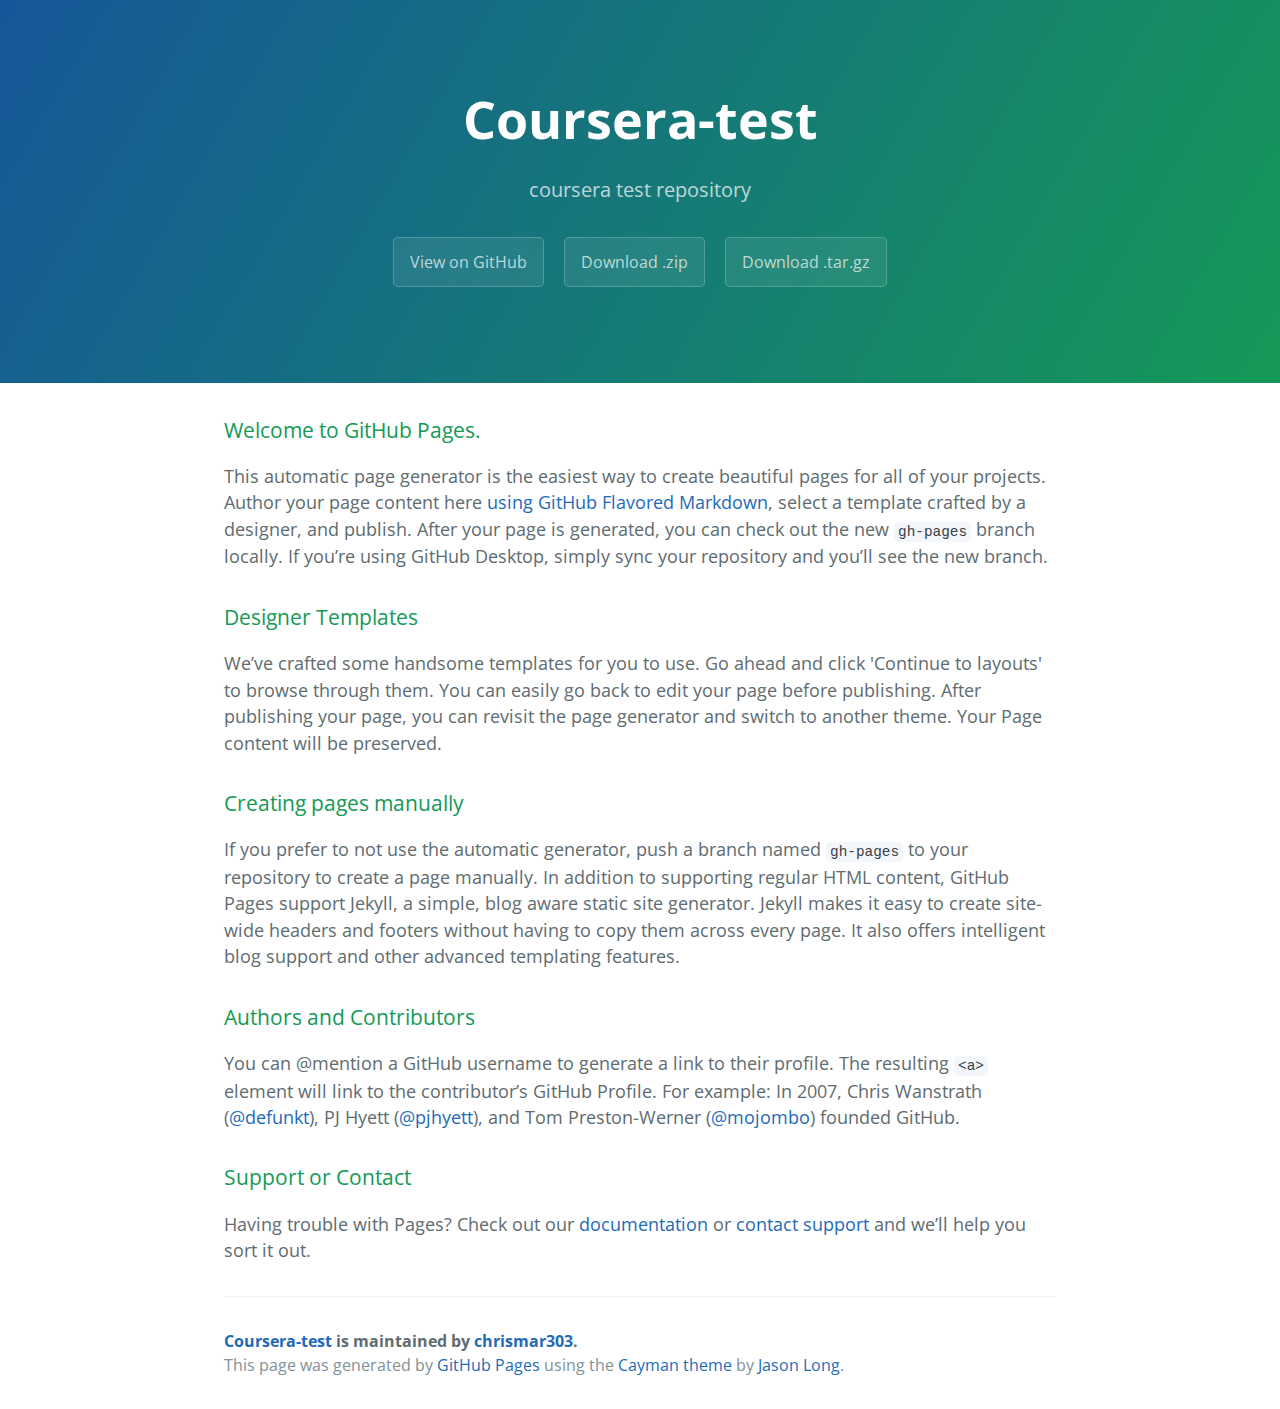
<file: index.html>
<!DOCTYPE html>
<html lang="en-us">
  <head>
    <meta charset="UTF-8">
    <title>Coursera-test by chrismar303</title>
    <meta name="viewport" content="width=device-width, initial-scale=1">
    <link rel="stylesheet" type="text/css" href="stylesheets/normalize.css" media="screen">
    <link href='https://fonts.googleapis.com/css?family=Open+Sans:400,700' rel='stylesheet' type='text/css'>
    <link rel="stylesheet" type="text/css" href="stylesheets/stylesheet.css" media="screen">
    <link rel="stylesheet" type="text/css" href="stylesheets/github-light.css" media="screen">
  </head>
  <body>
    <section class="page-header">
      <h1 class="project-name">Coursera-test</h1>
      <h2 class="project-tagline">coursera test repository</h2>
      <a href="https://github.com/chrismar303/coursera-test" class="btn">View on GitHub</a>
      <a href="https://github.com/chrismar303/coursera-test/zipball/master" class="btn">Download .zip</a>
      <a href="https://github.com/chrismar303/coursera-test/tarball/master" class="btn">Download .tar.gz</a>
    </section>

    <section class="main-content">
      <h3>
<a id="welcome-to-github-pages" class="anchor" href="#welcome-to-github-pages" aria-hidden="true"><span aria-hidden="true" class="octicon octicon-link"></span></a>Welcome to GitHub Pages.</h3>

<p>This automatic page generator is the easiest way to create beautiful pages for all of your projects. Author your page content here <a href="https://guides.github.com/features/mastering-markdown/">using GitHub Flavored Markdown</a>, select a template crafted by a designer, and publish. After your page is generated, you can check out the new <code>gh-pages</code> branch locally. If you’re using GitHub Desktop, simply sync your repository and you’ll see the new branch.</p>

<h3>
<a id="designer-templates" class="anchor" href="#designer-templates" aria-hidden="true"><span aria-hidden="true" class="octicon octicon-link"></span></a>Designer Templates</h3>

<p>We’ve crafted some handsome templates for you to use. Go ahead and click 'Continue to layouts' to browse through them. You can easily go back to edit your page before publishing. After publishing your page, you can revisit the page generator and switch to another theme. Your Page content will be preserved.</p>

<h3>
<a id="creating-pages-manually" class="anchor" href="#creating-pages-manually" aria-hidden="true"><span aria-hidden="true" class="octicon octicon-link"></span></a>Creating pages manually</h3>

<p>If you prefer to not use the automatic generator, push a branch named <code>gh-pages</code> to your repository to create a page manually. In addition to supporting regular HTML content, GitHub Pages support Jekyll, a simple, blog aware static site generator. Jekyll makes it easy to create site-wide headers and footers without having to copy them across every page. It also offers intelligent blog support and other advanced templating features.</p>

<h3>
<a id="authors-and-contributors" class="anchor" href="#authors-and-contributors" aria-hidden="true"><span aria-hidden="true" class="octicon octicon-link"></span></a>Authors and Contributors</h3>

<p>You can @mention a GitHub username to generate a link to their profile. The resulting <code>&lt;a&gt;</code> element will link to the contributor’s GitHub Profile. For example: In 2007, Chris Wanstrath (<a href="https://github.com/defunkt" class="user-mention">@defunkt</a>), PJ Hyett (<a href="https://github.com/pjhyett" class="user-mention">@pjhyett</a>), and Tom Preston-Werner (<a href="https://github.com/mojombo" class="user-mention">@mojombo</a>) founded GitHub.</p>

<h3>
<a id="support-or-contact" class="anchor" href="#support-or-contact" aria-hidden="true"><span aria-hidden="true" class="octicon octicon-link"></span></a>Support or Contact</h3>

<p>Having trouble with Pages? Check out our <a href="https://help.github.com/pages">documentation</a> or <a href="https://github.com/contact">contact support</a> and we’ll help you sort it out.</p>

      <footer class="site-footer">
        <span class="site-footer-owner"><a href="https://github.com/chrismar303/coursera-test">Coursera-test</a> is maintained by <a href="https://github.com/chrismar303">chrismar303</a>.</span>

        <span class="site-footer-credits">This page was generated by <a href="https://pages.github.com">GitHub Pages</a> using the <a href="https://github.com/jasonlong/cayman-theme">Cayman theme</a> by <a href="https://twitter.com/jasonlong">Jason Long</a>.</span>
      </footer>

    </section>

  
  </body>
</html>
</file>
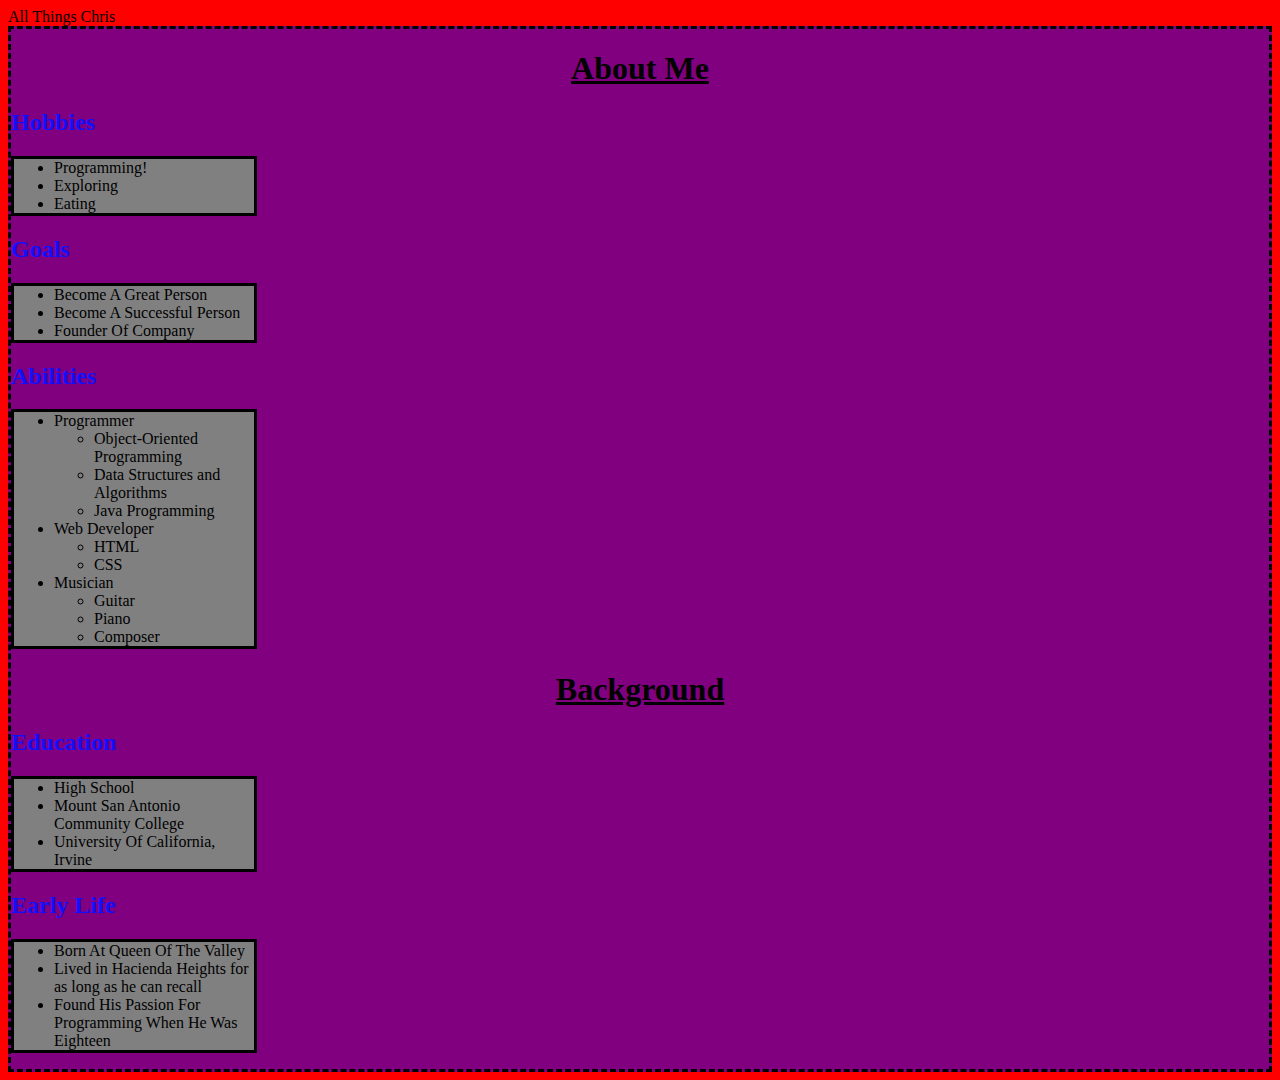
<file: mod-2/index.html>
<!DOCTYPE html>
<html>
<head>
	<title>King Of The Programmers</title>
	<style type="text/css">
		h1 {
			text-align: center;
			text-decoration: underline;
		}
		h2 {
			color: #1010ff;
		}
		.info {
			background-color: grey;
			width: 200px;
			border: solid;
		}

		.info > li {
			color: black
		}
		body {
			font-family: serif;
			background-color: red;
		}

		div {
			border: dashed;
			background-color: purple;
			border-width: 3px;

		}

		
	</style>
</head>
<body>

	<header>All Things Chris</header>
	<div>
		<h1>About Me</h1>
		<h2>Hobbies</h2>
			<ul class = "info">
				<li>Programming!</li>
				<li>Exploring</li>
				<li>Eating</li>
			</ul>
		<h2>Goals</h2>
			<ul class = "info">
				<li>Become A Great Person</li>
				<li>Become A Successful Person</li>
				<li>Founder Of Company</li>
			</ul>
		<h2>Abilities</h2>
			<ul class = "info">
				<li>
					Programmer
					<ul>
						<li>Object-Oriented Programming</li>
						<li>Data Structures and Algorithms</li>
						<li>Java Programming</li>
					</ul>
				</li>
				<li>
					Web Developer
					<ul>
						<li>HTML</li>
						<li>CSS</li>
					</ul>
				</li>
				<li>Musician
					<ul>
						<li>Guitar</li>
						<li>Piano</li>
						<li>Composer</li>
					</ul>
				</li>
			</ul>

		
		<h1>Background</h2>
			
		<h2>Education</h2>
			<ul class = "info">
				<li>High School</li>
				<li>Mount San Antonio Community College</li>
				<li>University Of California, Irvine</li>
			</ul>
		<h2>Early Life</h2>
			<ul class = "info">
				<li>Born At Queen Of The Valley</li>
				<li>Lived in Hacienda Heights for as long as he can recall</li>
				<li>Found His Passion For Programming When He Was Eighteen</li>
			</ul>
	</div>
</body>
</html>
</file>
<file: stylesheets/stylesheet.css>
* {
  box-sizing: border-box; }

body {
  padding: 0;
  margin: 0;
  font-family: "Open Sans", "Helvetica Neue", Helvetica, Arial, sans-serif;
  font-size: 16px;
  line-height: 1.5;
  color: #606c71; }

a {
  color: #1e6bb8;
  text-decoration: none; }
  a:hover {
    text-decoration: underline; }

.btn {
  display: inline-block;
  margin-bottom: 1rem;
  color: rgba(255, 255, 255, 0.7);
  background-color: rgba(255, 255, 255, 0.08);
  border-color: rgba(255, 255, 255, 0.2);
  border-style: solid;
  border-width: 1px;
  border-radius: 0.3rem;
  transition: color 0.2s, background-color 0.2s, border-color 0.2s; }
  .btn + .btn {
    margin-left: 1rem; }

.btn:hover {
  color: rgba(255, 255, 255, 0.8);
  text-decoration: none;
  background-color: rgba(255, 255, 255, 0.2);
  border-color: rgba(255, 255, 255, 0.3); }

@media screen and (min-width: 64em) {
  .btn {
    padding: 0.75rem 1rem; } }

@media screen and (min-width: 42em) and (max-width: 64em) {
  .btn {
    padding: 0.6rem 0.9rem;
    font-size: 0.9rem; } }

@media screen and (max-width: 42em) {
  .btn {
    display: block;
    width: 100%;
    padding: 0.75rem;
    font-size: 0.9rem; }
    .btn + .btn {
      margin-top: 1rem;
      margin-left: 0; } }

.page-header {
  color: #fff;
  text-align: center;
  background-color: #159957;
  background-image: linear-gradient(120deg, #155799, #159957); }

@media screen and (min-width: 64em) {
  .page-header {
    padding: 5rem 6rem; } }

@media screen and (min-width: 42em) and (max-width: 64em) {
  .page-header {
    padding: 3rem 4rem; } }

@media screen and (max-width: 42em) {
  .page-header {
    padding: 2rem 1rem; } }

.project-name {
  margin-top: 0;
  margin-bottom: 0.1rem; }

@media screen and (min-width: 64em) {
  .project-name {
    font-size: 3.25rem; } }

@media screen and (min-width: 42em) and (max-width: 64em) {
  .project-name {
    font-size: 2.25rem; } }

@media screen and (max-width: 42em) {
  .project-name {
    font-size: 1.75rem; } }

.project-tagline {
  margin-bottom: 2rem;
  font-weight: normal;
  opacity: 0.7; }

@media screen and (min-width: 64em) {
  .project-tagline {
    font-size: 1.25rem; } }

@media screen and (min-width: 42em) and (max-width: 64em) {
  .project-tagline {
    font-size: 1.15rem; } }

@media screen and (max-width: 42em) {
  .project-tagline {
    font-size: 1rem; } }

.main-content :first-child {
  margin-top: 0; }
.main-content img {
  max-width: 100%; }
.main-content h1, .main-content h2, .main-content h3, .main-content h4, .main-content h5, .main-content h6 {
  margin-top: 2rem;
  margin-bottom: 1rem;
  font-weight: normal;
  color: #159957; }
.main-content p {
  margin-bottom: 1em; }
.main-content code {
  padding: 2px 4px;
  font-family: Consolas, "Liberation Mono", Menlo, Courier, monospace;
  font-size: 0.9rem;
  color: #383e41;
  background-color: #f3f6fa;
  border-radius: 0.3rem; }
.main-content pre {
  padding: 0.8rem;
  margin-top: 0;
  margin-bottom: 1rem;
  font: 1rem Consolas, "Liberation Mono", Menlo, Courier, monospace;
  color: #567482;
  word-wrap: normal;
  background-color: #f3f6fa;
  border: solid 1px #dce6f0;
  border-radius: 0.3rem; }
  .main-content pre > code {
    padding: 0;
    margin: 0;
    font-size: 0.9rem;
    color: #567482;
    word-break: normal;
    white-space: pre;
    background: transparent;
    border: 0; }
.main-content .highlight {
  margin-bottom: 1rem; }
  .main-content .highlight pre {
    margin-bottom: 0;
    word-break: normal; }
.main-content .highlight pre, .main-content pre {
  padding: 0.8rem;
  overflow: auto;
  font-size: 0.9rem;
  line-height: 1.45;
  border-radius: 0.3rem; }
.main-content pre code, .main-content pre tt {
  display: inline;
  max-width: initial;
  padding: 0;
  margin: 0;
  overflow: initial;
  line-height: inherit;
  word-wrap: normal;
  background-color: transparent;
  border: 0; }
  .main-content pre code:before, .main-content pre code:after, .main-content pre tt:before, .main-content pre tt:after {
    content: normal; }
.main-content ul, .main-content ol {
  margin-top: 0; }
.main-content blockquote {
  padding: 0 1rem;
  margin-left: 0;
  color: #819198;
  border-left: 0.3rem solid #dce6f0; }
  .main-content blockquote > :first-child {
    margin-top: 0; }
  .main-content blockquote > :last-child {
    margin-bottom: 0; }
.main-content table {
  display: block;
  width: 100%;
  overflow: auto;
  word-break: normal;
  word-break: keep-all; }
  .main-content table th {
    font-weight: bold; }
  .main-content table th, .main-content table td {
    padding: 0.5rem 1rem;
    border: 1px solid #e9ebec; }
.main-content dl {
  padding: 0; }
  .main-content dl dt {
    padding: 0;
    margin-top: 1rem;
    font-size: 1rem;
    font-weight: bold; }
  .main-content dl dd {
    padding: 0;
    margin-bottom: 1rem; }
.main-content hr {
  height: 2px;
  padding: 0;
  margin: 1rem 0;
  background-color: #eff0f1;
  border: 0; }

@media screen and (min-width: 64em) {
  .main-content {
    max-width: 64rem;
    padding: 2rem 6rem;
    margin: 0 auto;
    font-size: 1.1rem; } }

@media screen and (min-width: 42em) and (max-width: 64em) {
  .main-content {
    padding: 2rem 4rem;
    font-size: 1.1rem; } }

@media screen and (max-width: 42em) {
  .main-content {
    padding: 2rem 1rem;
    font-size: 1rem; } }

.site-footer {
  padding-top: 2rem;
  margin-top: 2rem;
  border-top: solid 1px #eff0f1; }

.site-footer-owner {
  display: block;
  font-weight: bold; }

.site-footer-credits {
  color: #819198; }

@media screen and (min-width: 64em) {
  .site-footer {
    font-size: 1rem; } }

@media screen and (min-width: 42em) and (max-width: 64em) {
  .site-footer {
    font-size: 1rem; } }

@media screen and (max-width: 42em) {
  .site-footer {
    font-size: 0.9rem; } }
</file>
<file: stylesheets/github-light.css>
/*
The MIT License (MIT)

Copyright (c) 2016 GitHub, Inc.

Permission is hereby granted, free of charge, to any person obtaining a copy
of this software and associated documentation files (the "Software"), to deal
in the Software without restriction, including without limitation the rights
to use, copy, modify, merge, publish, distribute, sublicense, and/or sell
copies of the Software, and to permit persons to whom the Software is
furnished to do so, subject to the following conditions:

The above copyright notice and this permission notice shall be included in all
copies or substantial portions of the Software.

THE SOFTWARE IS PROVIDED "AS IS", WITHOUT WARRANTY OF ANY KIND, EXPRESS OR
IMPLIED, INCLUDING BUT NOT LIMITED TO THE WARRANTIES OF MERCHANTABILITY,
FITNESS FOR A PARTICULAR PURPOSE AND NONINFRINGEMENT. IN NO EVENT SHALL THE
AUTHORS OR COPYRIGHT HOLDERS BE LIABLE FOR ANY CLAIM, DAMAGES OR OTHER
LIABILITY, WHETHER IN AN ACTION OF CONTRACT, TORT OR OTHERWISE, ARISING FROM,
OUT OF OR IN CONNECTION WITH THE SOFTWARE OR THE USE OR OTHER DEALINGS IN THE
SOFTWARE.

*/

.pl-c /* comment */ {
  color: #969896;
}

.pl-c1 /* constant, variable.other.constant, support, meta.property-name, support.constant, support.variable, meta.module-reference, markup.raw, meta.diff.header */,
.pl-s .pl-v /* string variable */ {
  color: #0086b3;
}

.pl-e /* entity */,
.pl-en /* entity.name */ {
  color: #795da3;
}

.pl-smi /* variable.parameter.function, storage.modifier.package, storage.modifier.import, storage.type.java, variable.other */,
.pl-s .pl-s1 /* string source */ {
  color: #333;
}

.pl-ent /* entity.name.tag */ {
  color: #63a35c;
}

.pl-k /* keyword, storage, storage.type */ {
  color: #a71d5d;
}

.pl-s /* string */,
.pl-pds /* punctuation.definition.string, string.regexp.character-class */,
.pl-s .pl-pse .pl-s1 /* string punctuation.section.embedded source */,
.pl-sr /* string.regexp */,
.pl-sr .pl-cce /* string.regexp constant.character.escape */,
.pl-sr .pl-sre /* string.regexp source.ruby.embedded */,
.pl-sr .pl-sra /* string.regexp string.regexp.arbitrary-repitition */ {
  color: #183691;
}

.pl-v /* variable */ {
  color: #ed6a43;
}

.pl-id /* invalid.deprecated */ {
  color: #b52a1d;
}

.pl-ii /* invalid.illegal */ {
  color: #f8f8f8;
  background-color: #b52a1d;
}

.pl-sr .pl-cce /* string.regexp constant.character.escape */ {
  font-weight: bold;
  color: #63a35c;
}

.pl-ml /* markup.list */ {
  color: #693a17;
}

.pl-mh /* markup.heading */,
.pl-mh .pl-en /* markup.heading entity.name */,
.pl-ms /* meta.separator */ {
  font-weight: bold;
  color: #1d3e81;
}

.pl-mq /* markup.quote */ {
  color: #008080;
}

.pl-mi /* markup.italic */ {
  font-style: italic;
  color: #333;
}

.pl-mb /* markup.bold */ {
  font-weight: bold;
  color: #333;
}

.pl-md /* markup.deleted, meta.diff.header.from-file */ {
  color: #bd2c00;
  background-color: #ffecec;
}

.pl-mi1 /* markup.inserted, meta.diff.header.to-file */ {
  color: #55a532;
  background-color: #eaffea;
}

.pl-mdr /* meta.diff.range */ {
  font-weight: bold;
  color: #795da3;
}

.pl-mo /* meta.output */ {
  color: #1d3e81;
}
</file>
